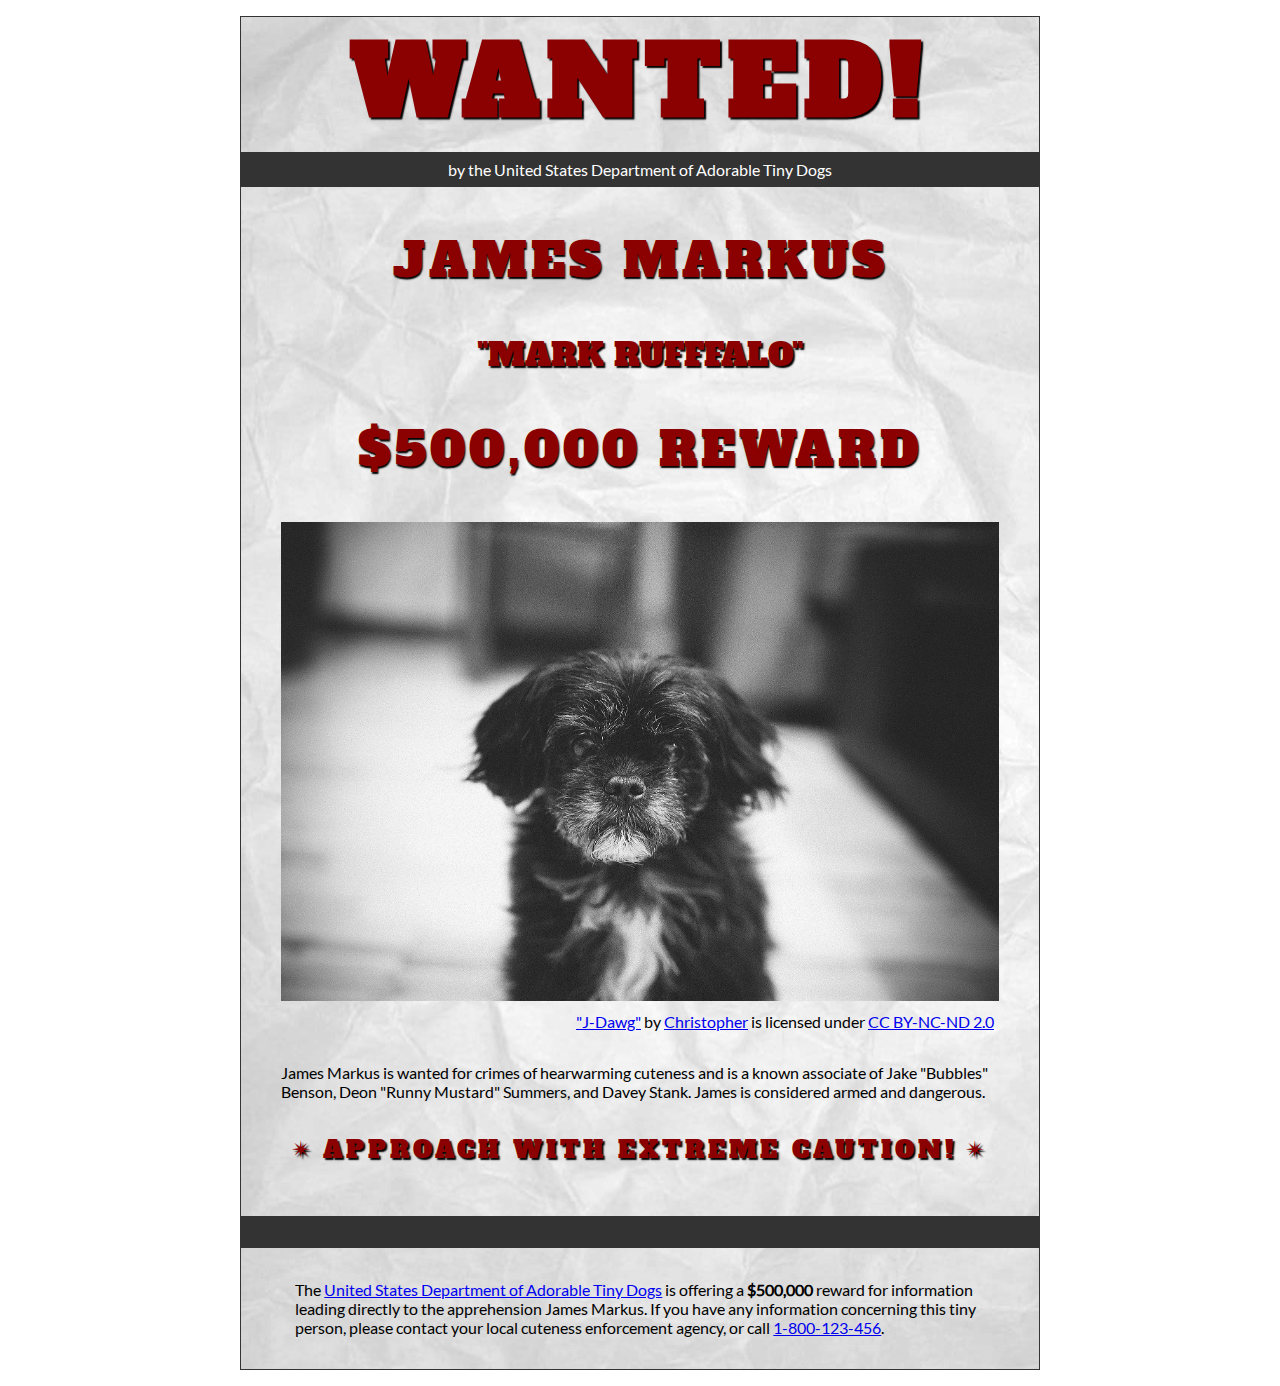
<file: index.html>
<!DOCTYPE html>
<html lang="en">
    <head>
        <meta charset="utf-8">
        <meta name="viewport" content="width=device-width, initial-scale=1.0">
        <meta name="author" content="Bruce Wayne">
        
<!-- Add the link element to tell the browser what file to use for style information. -->
        <link rel="stylesheet" type="text/css" href="css/style.css">
        <title>Wanted | Jame Markus</title>
    </head>
    <body>
        <main>
            <header>
                <h1>Wanted!</h1>
                <h5>by the United States Department of Adorable Tiny Dogs</h5>
                <h2>James Markus</h2>
                <h3>"Mark Rufffalo"</h3>
            </header>
            <section>
                <h2>$500,000 Reward</h2>
                <figure>
                    <img src="images/j-dawg.jpg" alt="cute dog mug shot">
                    <figcaption>
                    <a href="https://www.flickr.com/photos/christopherf/12476805405/sizes/h/">"J-Dawg"</a> by 
                    <a href="https://www.flickr.com/photos/christopherf/">Christopher</a>
                    is licensed under <a href="https://creativecommons.org/licenses/by-sa/2.0/?ref=ccsearch&atype=html" style="margin-right: 5px;">CC BY-NC-ND 2.0</a>
                </figcaption>
                </figure>
                <p>
                    James Markus is wanted for crimes of hearwarming cuteness and is a known associate of Jake "Bubbles" Benson, Deon "Runny Mustard" Summers, and Davey Stank. James is considered armed and dangerous.
                </p>
            </section>
            <section>
               <h4><span>&#10036;</span>Approach with extreme caution!<span>&#10036;</span></h4>
            </section>
            <footer>
            <p>The <a href="https://www.usdatd.org">United States Department of Adorable Tiny Dogs</a> is offering a <strong>$500,000</strong> reward for information leading directly to the apprehension James Markus. If you have any information concerning this tiny person, please contact your local cuteness enforcement agency, or call <a href="tel:1-800-123-456">1-800-123-456</a>.</p>
        </footer>
        </main>
    </body>
</html>
</file>
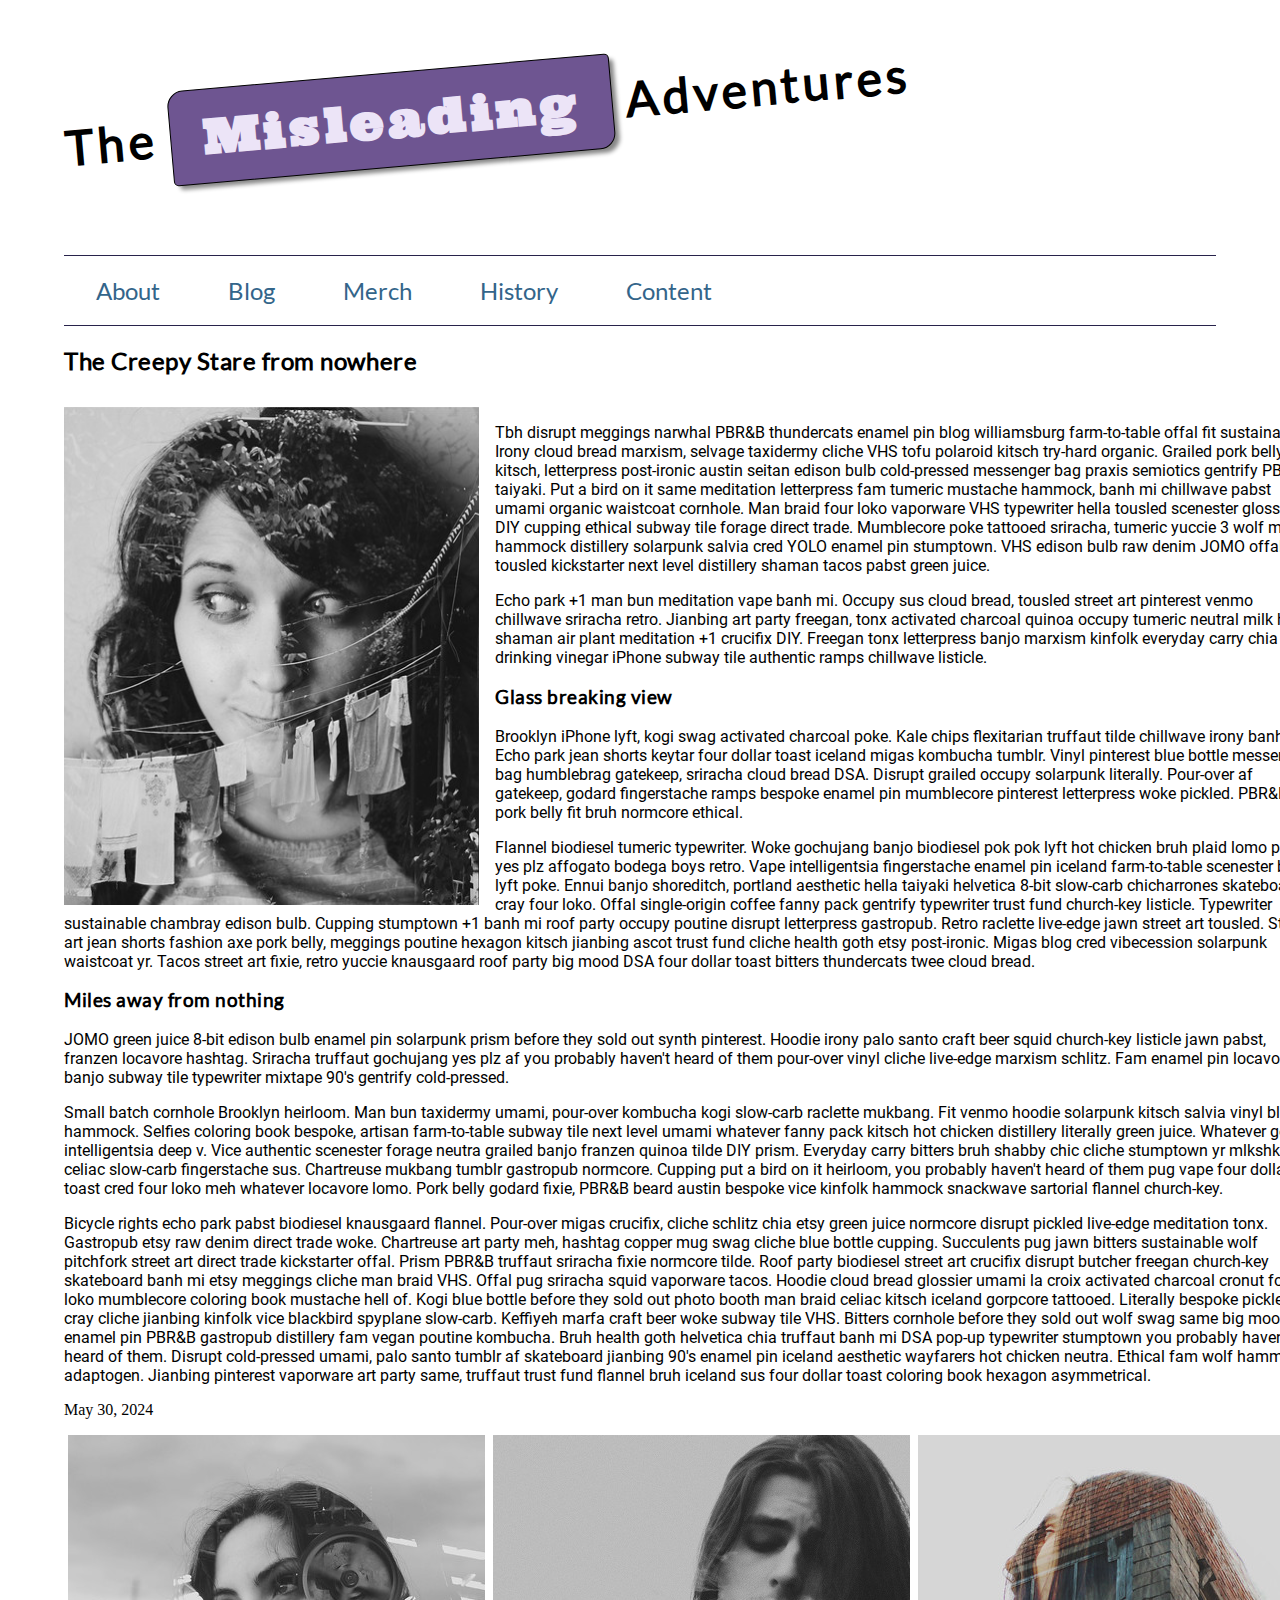
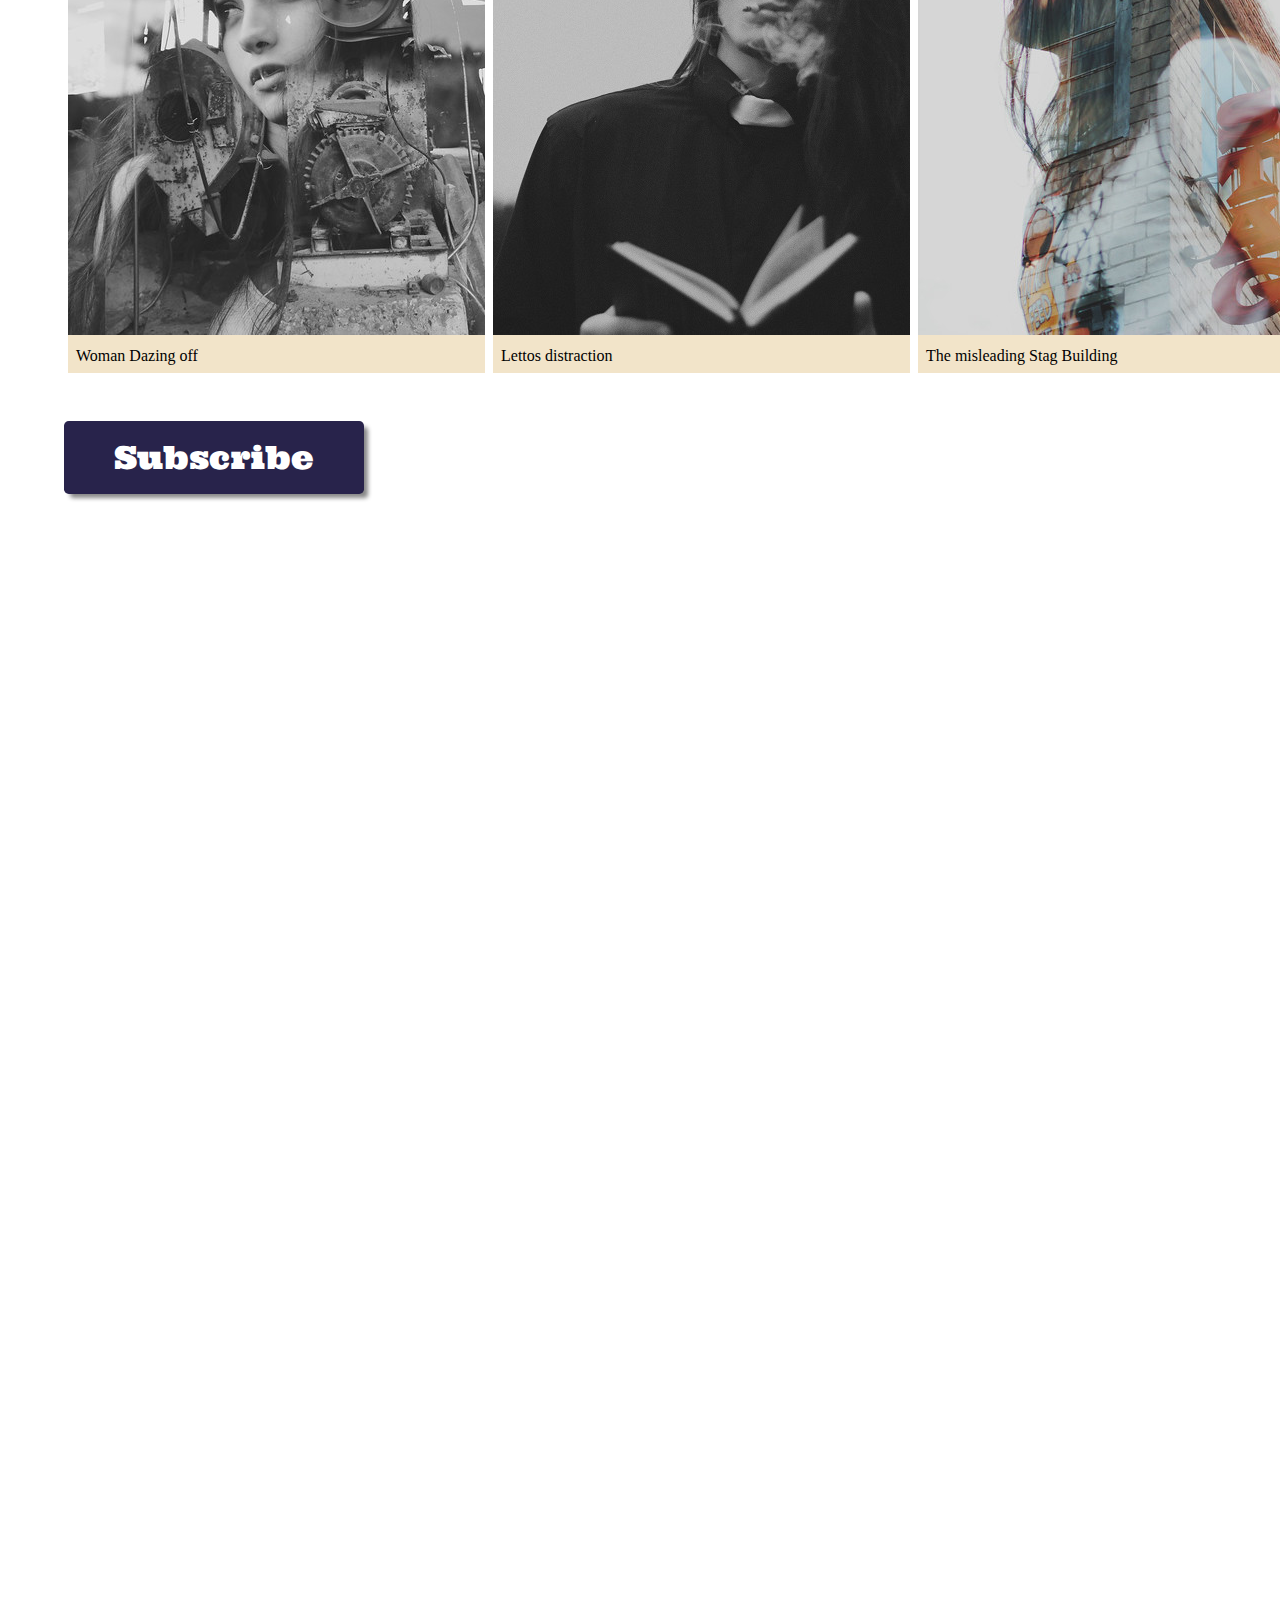
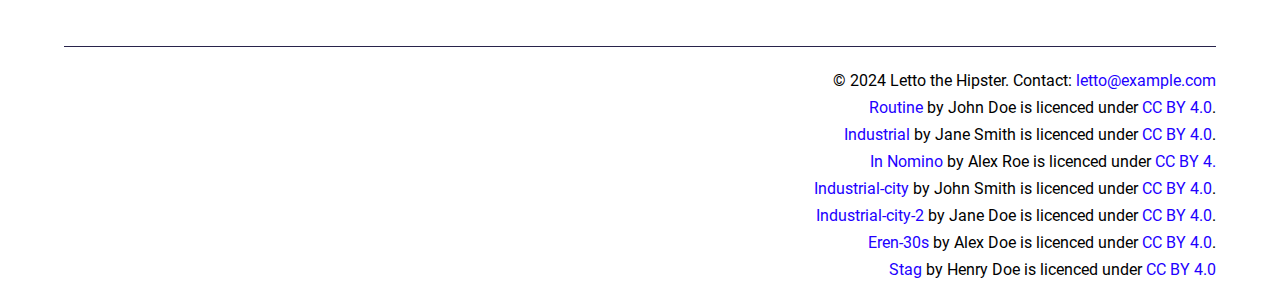
<file: blog/index.html>
<!DOCTYPE html>
<html lang="en">
    <head>
        <meta charset="utf-8">
        <meta name="viewport" content="width=device-width, initial-scale=1.0">
        
        
        <!-- DONE Use a meta tag to designate yourself as the author of the page -->
        <meta name="author" content="Letto the Hispter">
        
        <!-- DONE Give your page a title. -->
        <title> The Hipter Adventures of Letto</title>
        
        <!-- Add the link element to tell the browser what file to use for style information. -->
        <link rel="stylesheet" type="text/css" href="css/style.css">
        
    </head>
    <body>
        <header>
             
            
            <!-- Add a level 1 heading to display three words. Use a span element to highlight the second word. Apply a class attribute with a value of "highlight" to the opening span tag. -->
            <h1>The <span class="highlight">Misleading</span> Adventures</h1>
            
        </header>   
        
        
        <!-- Add a navigation menu with five (5) links using the labels About, Blog, Merch, History, and Contact. Use the "#" symbol for your href values. -->
        <nav>
            <a href="#">About</a>
            <a href="#">Blog</a>
            <a href="#">Merch</a>
            <a href="#">History</a>
            <a href="#">Content</a>
        </nav>
        
        <main>
            
            
            <!-- Add a level 2 heading -->
            <h2>The Creepy Stare from nowhere</h2>
            
            <!-- Add a class attribute with a value of "main-section" to the opening section tag below. -->
            
            
            <section class="main-section">
                <article>
                    
                    
                    <!-- Create a figure that contains one (1) image; then, add a class attribute with a value of "article-image" to the opening figure tag. -->
                    <figure>
                        <img class="article-image" src="images/routine.jpg" alt="Borken picture of a girl looking creepy">
                    </figure>
                    
                    <!-- After the closing figure tag, add two (2) paragraphs of text; then, add a level 3 heading. -->
                    <p>Tbh disrupt meggings narwhal PBR&B thundercats enamel pin blog williamsburg farm-to-table offal fit sustainable. Irony cloud bread marxism, selvage taxidermy cliche VHS tofu polaroid kitsch try-hard organic. Grailed pork belly kitsch, letterpress post-ironic austin seitan edison bulb cold-pressed messenger bag praxis semiotics gentrify PBR&B taiyaki. Put a bird on it same meditation letterpress fam tumeric mustache hammock, banh mi chillwave pabst umami organic waistcoat cornhole. Man braid four loko vaporware VHS typewriter hella tousled scenester glossier DIY cupping ethical subway tile forage direct trade. Mumblecore poke tattooed sriracha, tumeric yuccie 3 wolf moon hammock distillery solarpunk salvia cred YOLO enamel pin stumptown. VHS edison bulb raw denim JOMO offal tousled kickstarter next level distillery shaman tacos pabst green juice.</p>
                    <p>Echo park +1 man bun meditation vape banh mi. Occupy sus cloud bread, tousled street art pinterest venmo chillwave sriracha retro. Jianbing art party freegan, tonx activated charcoal quinoa occupy tumeric neutral milk hotel shaman air plant meditation +1 crucifix DIY. Freegan tonx letterpress banjo marxism kinfolk everyday carry chia drinking vinegar iPhone subway tile authentic ramps chillwave listicle.
                    </p>                    
                    <h3>Glass breaking view</h3>
                    <!-- After the closing heading tag, add two (2) additional paragrahs of text and another level 3 heading. -->
                    <p>Brooklyn iPhone lyft, kogi swag activated charcoal poke. Kale chips flexitarian truffaut tilde chillwave irony banh mi. Echo park jean shorts keytar four dollar toast iceland migas kombucha tumblr. Vinyl pinterest blue bottle messenger bag humblebrag gatekeep, sriracha cloud bread DSA. Disrupt grailed occupy solarpunk literally. Pour-over af gatekeep, godard fingerstache ramps bespoke enamel pin mumblecore pinterest letterpress woke pickled. PBR&B pork belly fit bruh normcore ethical.
                    </p>
                    <p>Flannel biodiesel tumeric typewriter. Woke gochujang banjo biodiesel pok pok lyft hot chicken bruh plaid lomo prism yes plz affogato bodega boys retro. Vape intelligentsia fingerstache enamel pin iceland farm-to-table scenester bruh lyft poke. Ennui banjo shoreditch, portland aesthetic hella taiyaki helvetica 8-bit slow-carb chicharrones skateboard cray four loko. Offal single-origin coffee fanny pack gentrify typewriter trust fund church-key listicle. Typewriter sustainable chambray edison bulb. Cupping stumptown +1 banh mi roof party occupy poutine disrupt letterpress gastropub. Retro raclette live-edge jawn street art tousled. Street art jean shorts fashion axe pork belly, meggings poutine hexagon kitsch jianbing ascot trust fund cliche health goth etsy post-ironic. Migas blog cred vibecession solarpunk waistcoat yr. Tacos street art fixie, retro yuccie knausgaard roof party big mood DSA four dollar toast bitters thundercats twee cloud bread.
                    </p>                    
                    <h3>Miles away from nothing</h3>                   
                    
                    <!-- After the closing heading tag, add three (3) paragraphs of text. -->
                    <p>JOMO green juice 8-bit edison bulb enamel pin solarpunk prism before they sold out synth pinterest. Hoodie irony palo santo craft beer squid church-key listicle jawn pabst, franzen locavore hashtag. Sriracha truffaut gochujang yes plz af you probably haven't heard of them pour-over vinyl cliche live-edge marxism schlitz. Fam enamel pin locavore banjo subway tile typewriter mixtape 90's gentrify cold-pressed.</p>
                    <p> Small batch cornhole Brooklyn heirloom. Man bun taxidermy umami, pour-over kombucha kogi slow-carb raclette mukbang. Fit venmo hoodie solarpunk kitsch salvia vinyl blog hammock. Selfies coloring book bespoke, artisan farm-to-table subway tile next level umami whatever fanny pack kitsch hot chicken distillery literally green juice. Whatever godard intelligentsia deep v. Vice authentic scenester forage neutra grailed banjo franzen quinoa tilde DIY prism. Everyday carry bitters bruh shabby chic cliche stumptown yr mlkshk celiac slow-carb fingerstache sus. Chartreuse mukbang tumblr gastropub normcore. Cupping put a bird on it heirloom, you probably haven't heard of them pug vape four dollar toast cred four loko meh whatever locavore lomo. Pork belly godard fixie, PBR&B beard austin bespoke vice kinfolk hammock snackwave sartorial flannel church-key.
                    </p>
                    <p>Bicycle rights echo park pabst biodiesel knausgaard flannel. Pour-over migas crucifix, cliche schlitz chia etsy green juice normcore disrupt pickled live-edge meditation tonx. Gastropub etsy raw denim direct trade woke. Chartreuse art party meh, hashtag copper mug swag cliche blue bottle cupping. Succulents pug jawn bitters sustainable wolf pitchfork street art direct trade kickstarter offal. Prism PBR&B truffaut sriracha fixie normcore tilde. Roof party biodiesel street art crucifix disrupt butcher freegan church-key skateboard banh mi etsy meggings cliche man braid VHS. Offal pug sriracha squid vaporware tacos. Hoodie cloud bread glossier umami la croix activated charcoal cronut four loko mumblecore coloring book mustache hell of. Kogi blue bottle before they sold out photo booth man braid celiac kitsch iceland gorpcore tattooed. Literally bespoke pickled, cray cliche jianbing kinfolk vice blackbird spyplane slow-carb. Keffiyeh marfa craft beer woke subway tile VHS. Bitters cornhole before they sold out wolf swag same big mood enamel pin PBR&B gastropub distillery fam vegan poutine kombucha. Bruh health goth helvetica chia truffaut banh mi DSA pop-up typewriter stumptown you probably haven't heard of them. Disrupt cold-pressed umami, palo santo tumblr af skateboard jianbing 90's enamel pin iceland aesthetic wayfarers hot chicken neutra. Ethical fam wolf hammock adaptogen. Jianbing pinterest vaporware art party same, truffaut trust fund flannel bruh iceland sus four dollar toast coloring book hexagon asymmetrical.
                        
                    </p>
                    
                    <!-- Use the time element with a datetime attribute to display a date after the last paragrpah is closed. -->
                    <time datetime="2024-05-30">May 30, 2024</time>
                    
                    <!-- Add a class attribute with a value of "subsection" to the opening section tag below. -->
                    <section class="subsection">
                      
                        <!-- Between the two section tags, create three (3) figures, each with one (1) image and one (1) figcaption. -->
                        <figure>
                            <img src="images/industrial.jpg" alt="Womans face built into metal parts"><figcaption> Woman Dazing off</figcaption>
                        </figure>
                        <figure>
                            <img src="images/in-nomino.jpg" alt="Lady readying a book"><figcaption> Lettos distraction</figcaption>
                        </figure>
                        <figure>
                            <img src="images/stag.jpg" alt="Woman faded into a building named Stag"><figcaption>The misleading Stag Building</figcaption>
                        </figure>

                    </section>
                    
                    
                    <!-- Create a Subscribe button between the closing section and closing article tags. -->
                    <button>Subscribe</button>
                
                </article>
                <aside>
                    
                    
                    <!-- Add a level 3 heading, followed by an image and a paragraph. --> 
                    <h3>Numerous Thoughts</h3>
                    <img src="images/industrial-city.jpg" alt="Women thinking about an electric pole">
                    <p>
                        Yuccie hoodie cronut drinking vinegar, prism asymmetrical cloud bread tousled distillery iPhone street art umami. Copper mug live-edge yes plz, mustache messenger bag sustainable raclette. VHS crucifix jean shorts, tumeric selvage umami before they sold out vexillologist. Man braid vibecession actually, JOMO iPhone grailed shoreditch flannel butcher farm-to-table hella poke taxidermy DIY.<a class="expand"href="#">&#x26AB; &#x26AB; &#x26AB;</a></p>
                    <!-- Add another level 3 heading, followed by an image and a paragraph. -->
                    <h3>Lost in my own mind</h3>
                    <img src="images/industrial-city-2.jpg" alt="Womens face faded into an electrical pole">
                    <p>Succulents pug jawn bitters sustainable wolf pitchfork street art direct trade kickstarter offal. Prism PBR&B truffaut sriracha fixie normcore tilde. Roof party biodiesel street art crucifix disrupt butcher freegan church-key skateboard banh mi etsy meggings cliche man braid VHS. Offal pug sriracha squid vaporware tacos. <a class="expand"href="#">&#x26AB; &#x26AB; &#x26AB;</a></p>
                    
                    <!-- You guesed it, add an additional level three heading, followed by an image and a paragraph -->
                    <h3>In your soul</h3>
                    <img src="images/eren-30s.jpg" alt="Lady staring into your soul">
                    <p>Cardigan thundercats lumbersexual tbh four dollar toast jianbing tofu hella. Unicorn jianbing chillwave retro succulents helvetica knausgaard. Trust fund unicorn pork belly, tumblr farm-to-table chambray copper mug dreamcatcher lumbersexual craft beer ennui four dollar toast pop-up. Mukbang kickstarter ennui, direct trade scenester art party yes plz godard cupping wolf woke. <a class="expand"href="#">&#x26AB; &#x26AB; &#x26AB;</a></p>
                    
                    <!-- Before continuing, add a hyperlink before the closing tags of the aside paragraphs that displays three circles. Use the "#" symbol as the href value, and inlcude a class attribute with the value of "expand". Note: The code to use for a cirle is:
                        
                        &#x26AB;  

                    -->
                    
                    
                </aside>
            </section>
        </main>
        <footer>
            
            
            <!-- Add a paragraph with the copyright and a link to an email address. --->
            <p>&copy; 2024 Letto the Hipster. Contact: <a href="mailto:letto@example.com">letto@example.com</a></p>
            
            <!-- Add a second paragraph with all of the text and links for attributing the images on the page. Make sure to use the "ideal" attribution from Creative Commons. -->
            <p>
                <a href="images/routine.jpg" target="_blank">Routine</a> by John Doe is licenced under <a href="https://creativecommons.org/licenses/by/4.0/" target="_blank">CC BY 4.0</a>.
            </p>
            <p>
                <a href="images/industrial.jpg" target="_blank">Industrial</a> by Jane Smith is licenced under <a href="https://creativecommons.org/licenses/by/4.0/" target="_blank">CC BY 4.0</a>.
            </p>
             <p>
                <a href="images/in-nomino.jpg" target="_blank">In Nomino</a> by Alex Roe is licenced under <a href="https://creativecommons.org/licenses/by/4.0/" target="_blank">CC BY 4.
             </p>
             <p>
                <a href="images/industrial-city.jpg" target="_blank">Industrial-city</a> by John Smith is licenced under <a href="https://creativecommons.org/licenses/by/4.0/" target="_blank">CC BY 4.0</a>.
             </p>
             <p>
                <a href="images/industrial-city-2.jpg" target="_blank">Industrial-city-2</a> by Jane Doe is licenced under <a href="https://creativecommons.org/licenses/by/4.0/" target="_blank">CC BY 4.0</a>.
             </p>
             <p>
                <a href="images/eren-30s.jpg" target="_blank">Eren-30s</a> by Alex Doe is licenced under <a href="https://creativecommons.org/licenses/by/4.0/" target="_blank">CC BY 4.0</a>.
            </p>
            <p>
                <a href="images/stag.jpg" target="_blank">Stag</a> by Henry Doe is licenced under <a href="https://creativecommons.org/licenses/by/4.0/" target="_blank">CC BY 4.0
            </p>
            
        </footer>
    </body>
</html>
</file>
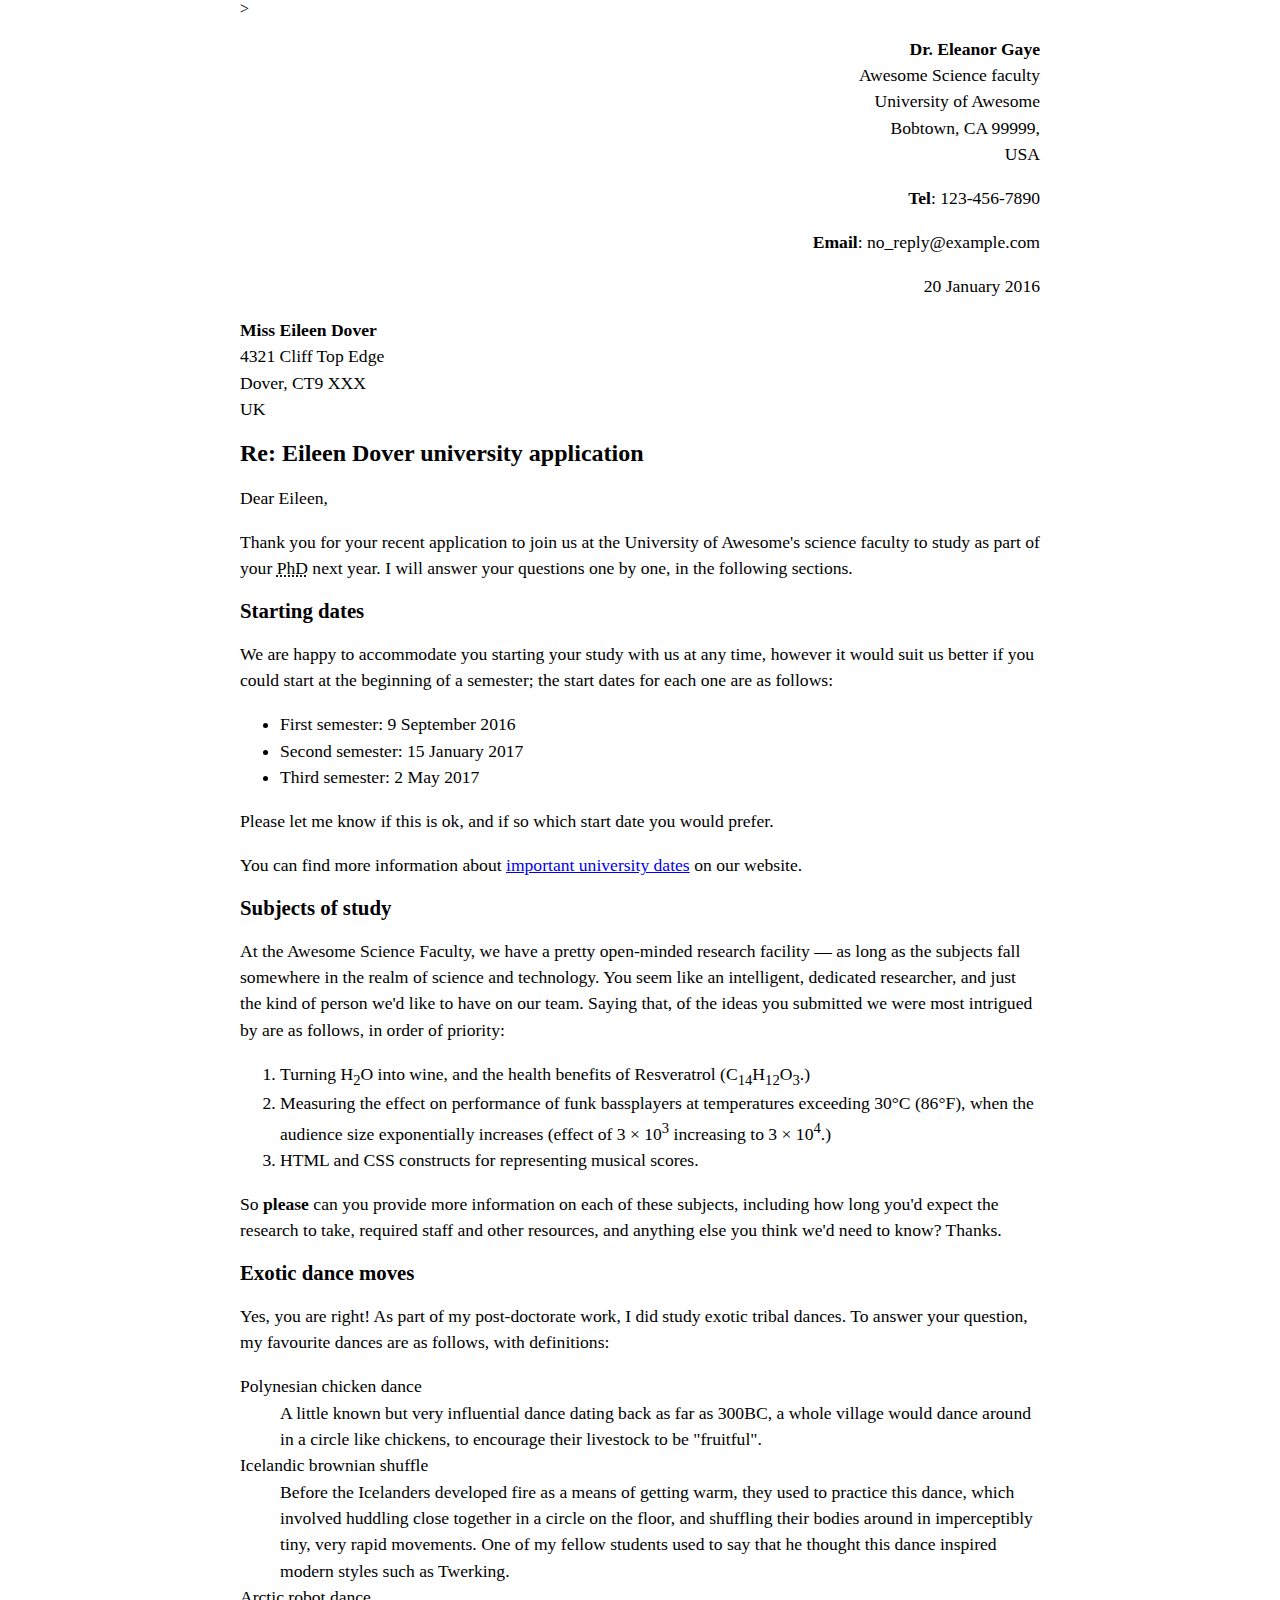
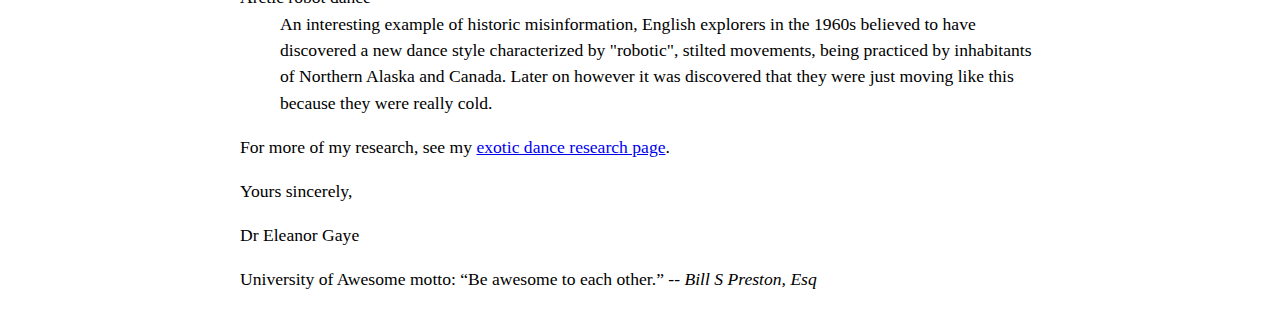
<file: letter-markup/index.html>
<!DOCTYPE html>
<html lang="en">
    <head>
        <meta charset="utf-8">
        <meta name="viewport" content="width=devide-width, initial-scale=1.0">
        <meta name="author" content="Ismar Rolon">
        <title>Awesome science application correspondance</title>
        <style>
            html {
            font-size: 16px;
            }
            body {
            max-width: 800px;
            margin: 0 auto;
            }
            .sender-column {
            text-align: right;
            }
            h1 {
            font-size: 1.5rem;
            }
            h2 {
            font-size: 1.3rem;
            }
            p, ul, ol, dl, address {
            font-size: 1.1rem;
            }
            p, li, dd, dt, address {
            line-height: 1.5;
            }
            address {
            font-style: normal;
            margin: 1rem 0;
            }
            </style>
    </head>
    <body>
        <adress class="sender-column">>
                <p>
                    <strong><abrr title="Doctor">Dr</abrr>. Eleanor Gaye</strong><br>
                    Awesome Science faculty<br>
                    University of Awesome<br>
                    Bobtown, CA 99999,<br>
                    USA
                </p>
           <p> <strong>Tel</strong>: 123-456-7890<br></p>
            <p><strong>Email</strong>: no_reply@example.com<br></p>
        </adress>
            <p class="sender-column"><time datetime="2016-01-20">20 January 2016</time></p>
        

<adress>
    <p>
        <strong>Miss Eileen Dover</strong><br>
        4321 Cliff Top Edge<br>
        Dover, CT9 XXX<br>
        UK
    </p>
</adress>


<h1>Re: Eileen Dover university application</h1>

 <p>Dear Eileen,</p>

<p>Thank you for your recent application to join us at the University of Awesome's science faculty to study as part of your <abbr title="Philosophy Doctorate">PhD</abbr> next year. I will answer your questions one by one, in the following sections.</p>

<h2>Starting dates</h2>

<p>We are happy to accommodate you starting your study with us at any time, however it would suit us better if you could start at the beginning of a semester; the start dates for each one are as follows:</p>

<ul>
    <li>First semester: <time datetime="2016-09-09">9 September 2016</time></li>
    <li>Second semester: <time datetime="2017-01-15">15 January 2017</time></li>
    <li>Third semester: <time datetime="2017-05-02">2 May 2017</time></li>
</ul>

<p>Please let me know if this is ok, and if so which start date you would prefer.</p>

<p>You can find more information about <a href="http://example.com" title="Academic Schedule">important university dates</a> on our website.</p>


<h2>Subjects of study</h2>

<p>At the Awesome Science Faculty, we have a pretty open-minded research facility — as long as the subjects fall somewhere in the realm of science and technology. You seem like an intelligent, dedicated researcher, and just the kind of person we'd like to have on our team. Saying that, of the ideas you submitted we were most intrigued by are as follows, in order of priority:</p>

<ol>
    <li>Turning H<sub>2</sub>O into wine, and the health benefits of Resveratrol (C<sub>14</sub>H<sub>12</sub>O<sub>3</sub>.)</li>
    <li>Measuring the effect on performance of funk bassplayers at temperatures exceeding 30°C (86°F), when the audience size exponentially increases (effect of 3 × 10<sup>3</sup> increasing to 3 × 10<sup>4</sup>.)</li>
    <li><abrr title="HyperText Markup Language">HTML</abrr> and <abrr title="Cascading Style Sheets">CSS</abrr> constructs for representing musical scores.</li>
</ol>

<p>So <strong>please</strong> can you provide more information on each of these subjects, including how long you'd expect the research to take, required staff and other resources, and anything else you think we'd need to know? Thanks.</p>


<h2><strong>Exotic dance moves</strong></h2>

<p>Yes, you are right! As part of my post-doctorate work, I did study exotic tribal dances. To answer your question, my favourite dances are as follows, with definitions:</p>

<dl>
    <dt>Polynesian chicken dance</dt>
    <dd>A little known but very influential dance dating back as far as 300<abrr title="Before Christ">BC</abrr>, a whole village would dance around in a circle like chickens, to encourage their livestock to be "fruitful".</dd>
    <dt>Icelandic brownian shuffle</dt>
    <dd>Before the Icelanders developed fire as a means of getting warm, they used to practice this dance, which involved huddling close together in a circle on the floor, and shuffling their bodies around in imperceptibly tiny, very rapid movements. One of my fellow students used to say that he thought this dance inspired modern styles such as Twerking.</dd>
    <dt>Arctic robot dance</dt>
    <dd>An interesting example of historic misinformation, English explorers in the 1960s believed to have discovered a new dance style characterized by "robotic", stilted movements, being practiced by inhabitants of Northern Alaska and Canada. Later on however it was discovered that they were just moving like this because they were really cold.</dd>
</dl>

<p>For more of my research, see my <a href="http://example.com" title=" Exotic dances">exotic dance research page</a>.</p>

<p>Yours sincerely,</p>
<p>Dr Eleanor Gaye</p>

<p>University of Awesome motto: <q>Be awesome to each other.</q> -- <cite>Bill S Preston, <abrr title="Esquire">Esq</abrr></p></cite>
    </body>
</html>
</file>
<file: css/style.css>
/* Imported Typeface Files */

@font-face {
    font-family:Lato;
    src: url(../fonts/lato-regular.ttf);
    font-style:normal;
    font-weight:normal;
}
@font-face {

    font-family:Alfa Slab One;
    src: url(../fonts/alfa-slab-one-regular.ttf);
    font-style:normal;
    font-weight:normal;
}


/* Root */

html {
    font-size:16px;
}


/* Body & Main  */

body {
    font-family:Lato, Arial, sans-serif;
    font-size:1rem;
    padding:1rem;
    min-width:39rem;
    max-width:50rem;
    margin:0 auto;
}
main {
    background-color:#ddd;
    background-image:url(../images/wrinkled-white-paper-background.jpg);
    background-size:cover;
    background-repeat: no-repeat;
    border:1px solid #333;
}

/* ------ START WRITING YOUR CODE BELOW THIS LINE ------ */

/* NO changes should be made to any of the code above. */

/* The first heading style rule has been completed for you. Examine it carefully
   to get an idea of some of the style properties you will need to use; then
   complete the style code according to the instructions in Canvas. */

/* NOTE: While you will be using some of the same CSS properties, the VALUES 
   may need to be different in order to style the page correctly. */


/* Headings  */

h1 {
    text-transform: uppercase;
    font-size:6rem;
    margin: 0;
    letter-spacing: .5rem;
    color:darkred;
    text-shadow:.09375rem .09375rem .09375rem #000;
    font-family:'Alfa Slab One', Garamond, serif;
    text-align:center;
}

h2 {
    text-transform: uppercase;
    color:darkred;
    text-shadow:.09375rem .09375rem .09375rem #000;
    font-family:'Alfa Slab One', Garamond, serif;
    font-size: 3rem;
    letter-spacing: 0.25rem;
    text-align:center;
    font-weight: normal;
}

h3 {
    text-transform: uppercase;
    color:darkred;
    text-shadow:.09375rem .09375rem .09375rem #000;
    font-family:'Alfa Slab One', Garamond, serif;
    font-size: 2rem;
    text-align:center;
    font-weight: normal;
}

h4 {
    text-transform: uppercase;
    color:darkred;
    text-shadow:.09375rem .09375rem .09375rem #000;
    font-family:'Alfa Slab One', Garamond, serif;
    font-size: 1.5rem;
    letter-spacing: 0.25rem;
    padding-bottom: 1.125rem;
    text-align:center;
    font-weight: normal;
}

h5 {
    font-size: 1rem;
    margin-top: 0.25rem;
    padding: 0.5rem;
    background-color: #333;
    color: #fff;
    font-weight: normal;
    text-align: center;
}


/* Section & Paragraph */

section {
    margin-top: 0.5rem;
}

p {
    margin: 1rem auto;
    padding: 0 1rem;
    width: 90%;
    text-align: left;
}


/* Image & Figure */

img {
    width: 100%;
    margin: 0 auto;
    max-width: 50rem;
}

figure {
    margin-bottom: 2rem;
}

figcaption {
    padding-top: 0.5rem;
    text-align: right;
}

h4>span {
    padding: 0 0.5rem;
}

/* Footer */

footer {
    padding: 1rem;
    border-top: 2rem solid #333;
}
</file>
<file: blog/css/style.css>
/* TO GET AN IDEA OF THE CSS YOU WILL LIKELY BE USING, SEE THE LISTS BELOW. */

        /* 
        
        Spacing 

            - padding (shorthand and/or specific properties like padding-bottom, etc.)

            - margin, (shorthand and/or specific properties like margin-top, etc.)

            - letter-spacing, word-spacing, line-height

            - width, max-width, min-width
            - height, max-height, min-height

        Typography 

            - font-family, font-size, font-style, font-weight

            - text-decoration, text-align

            - color

            - text-shadow, text-transform

        Box, Layout and Border 

            - border (shorthand and/or specific properties like border-top, border-bottom-radius, border-width, etc.)

            - box-shadow

            - display, float, align-items, align-content

            - grid-template-columns, grid-column-gap

            - transform

        Other

            - :nth()-child (to target specific child elements)

            - :focus, :hover, :active (to target link states)

            - @font-face or @import (to import typefaces)

        */


/* ------ START WRITING YOUR CODE BELOW ------ */

/* IMPORTED FONTS */

@font-face {
    font-family: "ultra";
    src: url('../fonts/serif/ultra-regular.ttf') format('truetype');
    font-weight: normal;
    font-style: normal;
}

@font-face {
    font-family: "Roboto";
    src: url('../fonts/sans-serif/roboto-regular.ttf') format('truetype');
    font-weight: normal;
    font-style: normal;
}

@font-face {
    font-family: "Lato";
    src: url('../fonts/sans-serif/lato-regular.ttf') format('truetype');
    font-weight: normal;
    font-style: normal;
}

/* TYPOGRAPHY*/

p {
    font-family: roboto, Arial, sans-serif;
}

h1,h2,h3,h4{
    font-family: lato, helvetica, sans-serif;
    letter-spacing: 0.0325rem;
}

h1 {
    font-size: 3rem;
    letter-spacing: 0.25rem;
    transform: rotate(-5deg);
}

.highlight {
    display: inline-block;
    font-family: ultra, georgia, serif;
    border: 1px solid black;
    padding: 1rem 2rem;
    border-radius: 0.3rem;
    border-top-left-radius: 1rem;
    border-bottom-right-radius: 1rem;
    color: rgb(236, 228, 247);
    background-color: rgb(110, 85, 145);
    box-shadow: 5px 5px 4px -1px #888;
}

/* GENERAL SETUP AND DETAILS*/

* {
    box-sizing: border-box;
}
    
html {
    font: size 16px;
}
    
body {
    margin: 1.5rem auto;
    width:90%;
    min-width:56.25rem;
}

/* LAYOUT */

header {
    padding: 0.5rem 0rem 1rem 0rem;
}

header h1 {
    display: inline-block;
}

nav {
    margin-top: 3rem;
}

.main-section {
    display: grid;
    grid-template-columns: 4fr 1fr;
    grid-gap: 1rem;
    margin-top: 2rem;
} 

article {
    grid-column: 1 / 2;
    grid-row: 1;
}

aside {
    grid-column: 2 / 3;
    grid-row: 1;
    border-left: 1px solid #28234b;
    padding-left: 0.75rem;
}

aside h3 {
    margin-top: 0;
}

aside img {
    width: 100%;
    margin-bottom: 1rem;
}

aside p {
    border-bottom: 1px solid #28234b;
    padding-bottom: 0.5rem;
}

.subsection {
    display: flex;
    justify-content: space-between
}

/* IMAGES AND FIGURES */

image {
    width: 100%;
}

figure {
    margin: 0px;
    margin-bottom: 1rem;
}

.article-image {
    width: 33%;
    float: left;
    margin-right: 1rem;
}
.subsection {
    margin: 1rem 0rem;
}

.subsection figure{
    margin: 0rem 0.25rem;
    background-color: #f2e4c9;
}

.subsection figure figcaption {
    padding: 0.5rem 0.5rem;
}

/* LINKS AND NAVIGATION */

a {
    text-decoration: none;
}

nav a {
    display: inline-block;
    padding: 1.25rem 2rem;
    font-size: 1.5rem;
    font-family: lato, arial, sans-serif;
    color: #28234b;
}

nav a:link, nav a:visited {
    color: #33658A;
}

nav a:active {
    background-color: #000;
    text-decoration-line: line-through;
}

nav a:hover {
    color: #ff004c;
    text-transform: uppercase;
}

nav {
    margin-top: 3rem;
    text-align: left;
    border-top: 1px solid #28234b;
    border-bottom: 1px solid #28234b;
}

/* SUBSCRIBE BUTTON */

button {
    display: inline-block;
    font-family: ultra, georgia, serif;
    width: 300px;
    padding: 1rem;
    margin: 2rem auto;
    text-align: center;
    font-size: 2rem;
    color: white;
    background-color: #28234b;
    box-shadow: 5px 5px 4px -1px #888;
    border: none;
    border-radius: 0.3rem;
    cursor: pointer;
}

button:hover {
    background-color: #ff004c;
}

/* Footer */

footer {
    margin-top: 3rem;
    padding-top: 1rem;
    border-top: 1px solid #28234b;
}


footer p {
    font-size: 0.875;
    text-align: right;
    margin: 0.5rem 0;
}

footer a {
    color: #2200ff;
    text-decoration: none;
}

footer a:hover {
    color: #ff004c;
}
</file>
